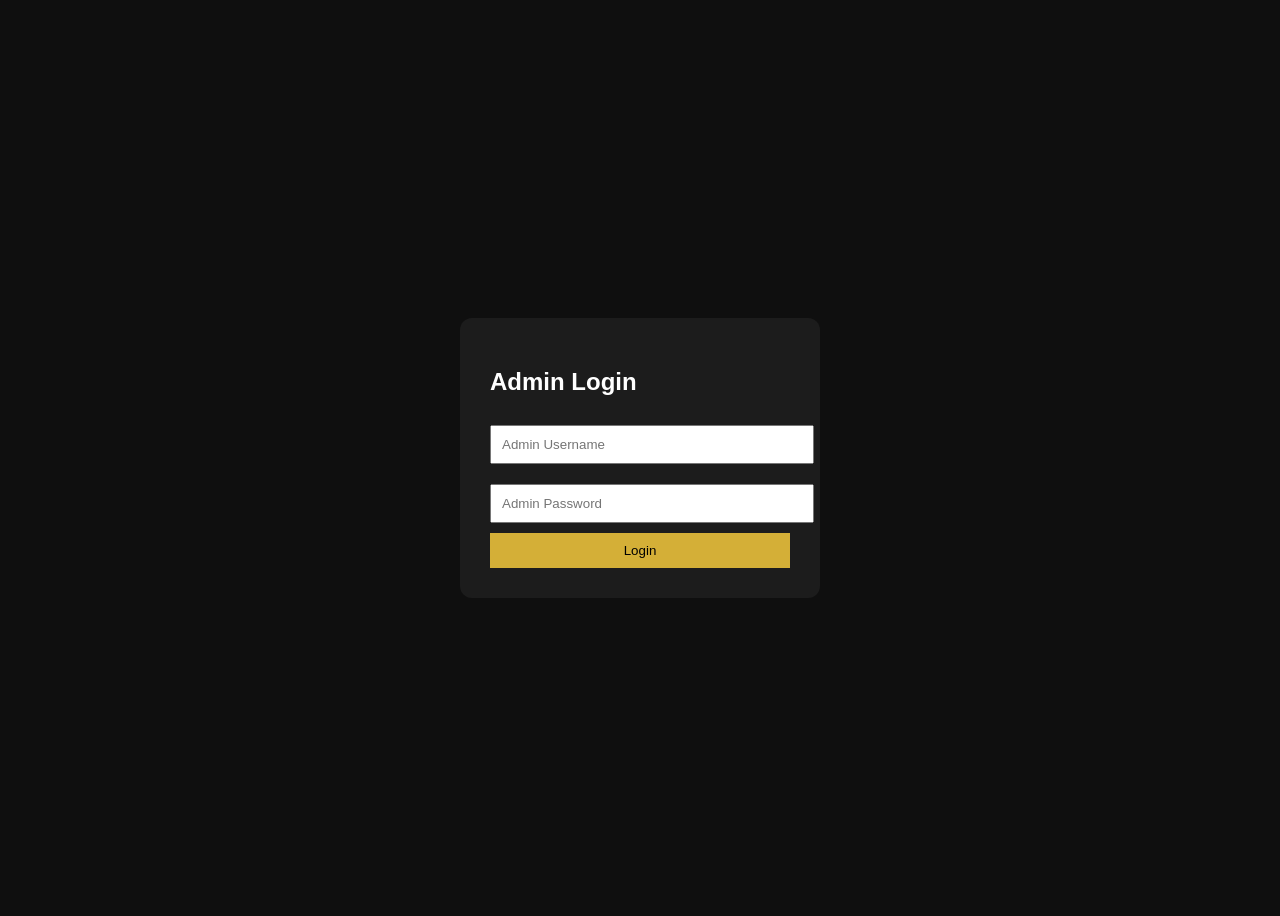
<file: templates/admin_login.html>
<!DOCTYPE html>
<html>
<head>
    <title>Admin Login</title>
    <meta name="viewport" content="width=device-width, initial-scale=1.0">

    <style>
        body{
            background:#0f0f0f;
            color:white;
            display:flex;
            justify-content:center;
            align-items:center;
            height:100vh;
            font-family:Arial;
        }

        .box{
            background:#1c1c1c;
            padding:30px;
            border-radius:12px;
            width:300px;
        }

        input{
            width:100%;
            padding:10px;
            margin:10px 0;
        }

        button{
            width:100%;
            padding:10px;
            background:#d4af37;
            border:none;
            cursor:pointer;
        }
    </style>
</head>

<body>

<div class="box">

    <h2>Admin Login</h2>

    <form method="POST">

        <input type="text" name="username" placeholder="Admin Username" required>

        <input type="password" name="password" placeholder="Admin Password" required>

        <button type="submit">Login</button>

    </form>

</div>

</body>
</html>
</file>
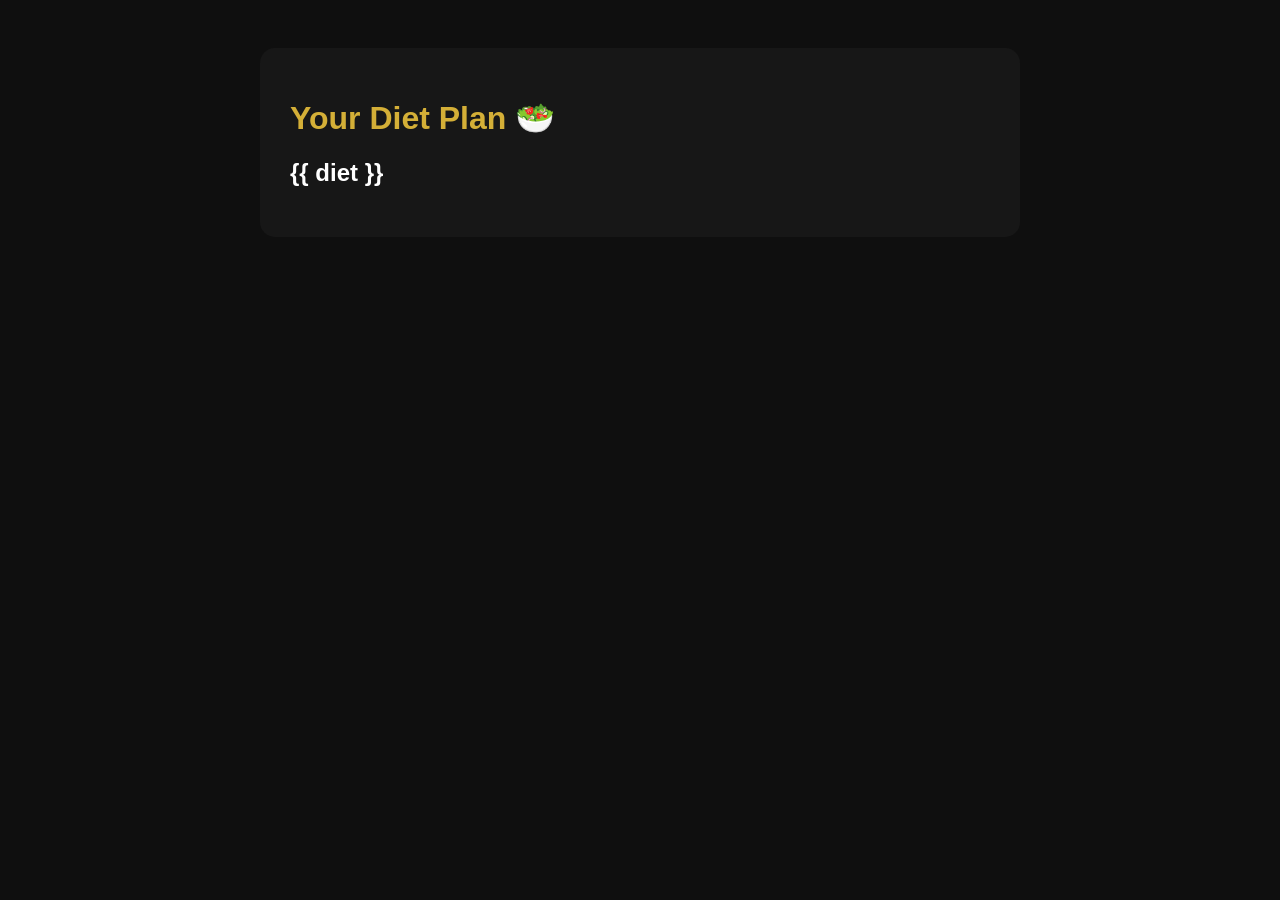
<file: templates/diet.html>
<!DOCTYPE html>
<html>
<head>
<title>Diet Plan</title>

<style>
body{
    background:#0f0f0f;
    color:white;
    font-family:Poppins,sans-serif;
    padding:40px;
}

.card{
    max-width:700px;
    margin:auto;
    background:#171717;
    padding:30px;
    border-radius:15px;
}

h1{
    color:#d4af37;
}
</style>
</head>
<body>

<div class="card">

<h1>Your Diet Plan 🥗</h1>

<h2>{{ diet }}</h2>

</div>

</body>
</html>
</file>
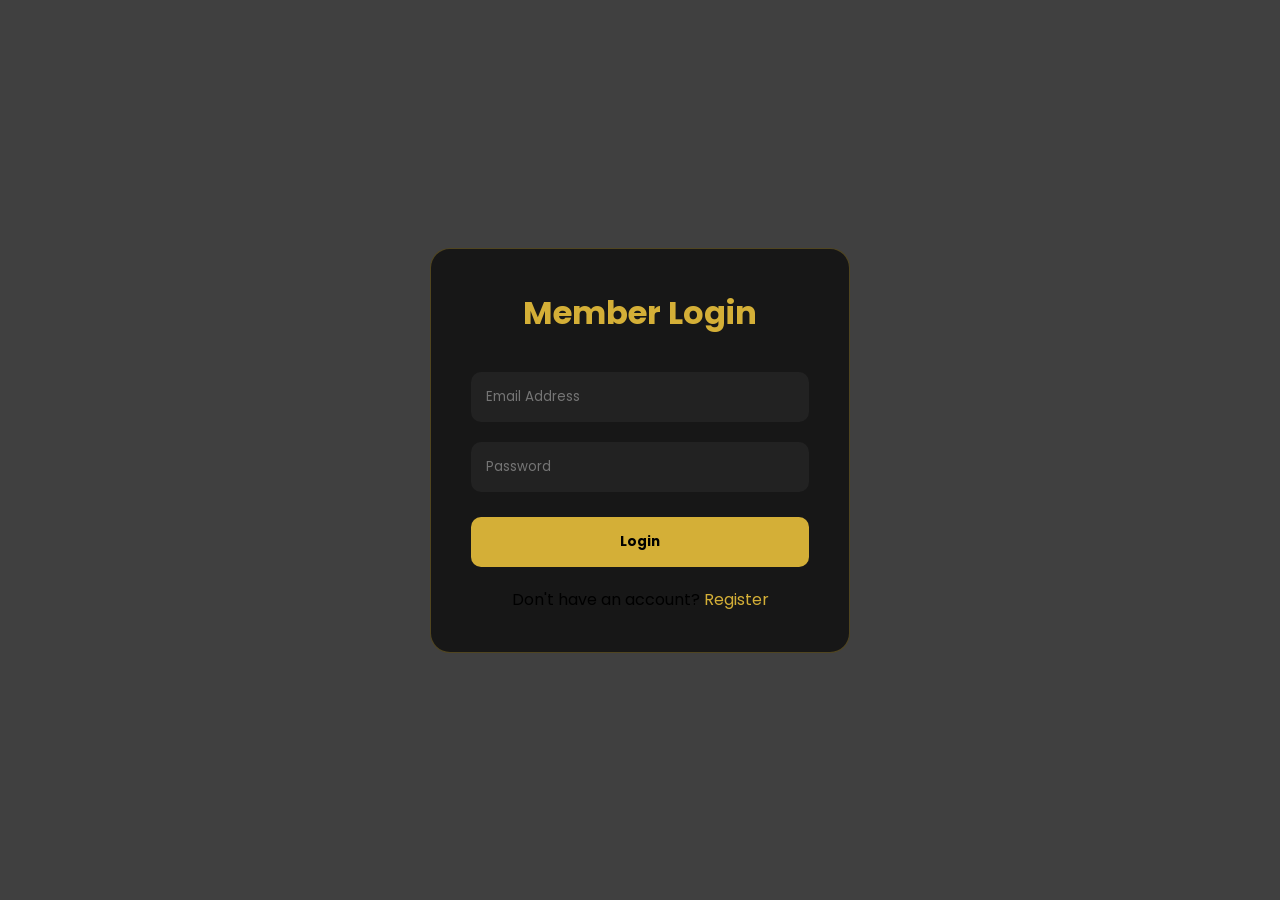
<file: templates/login.html>
<!DOCTYPE html>
<html>
<head>
    <title>Login - Elite Fitness</title>

    <link href="https://fonts.googleapis.com/css2?family=Poppins:wght@300;400;500;600;700&display=swap" rel="stylesheet">

    <style>

        *{
            margin:0;
            padding:0;
            box-sizing:border-box;
            font-family:'Poppins',sans-serif;
        }

        body{
            height:100vh;
            display:flex;
            justify-content:center;
            align-items:center;

            background:
            linear-gradient(rgba(0,0,0,.75),rgba(0,0,0,.75)),
            url('https://images.unsplash.com/photo-1534438327276-14e5300c3a48?auto=format&fit=crop&w=1500&q=80');

            background-size:cover;
            background-position:center;
        }

        .login-box{
            width:420px;
            background:#171717;
            padding:40px;
            border-radius:20px;
            border:1px solid rgba(212,175,55,.3);
        }

        h1{
            text-align:center;
            color:#d4af37;
            margin-bottom:25px;
        }

        input{
            width:100%;
            padding:15px;
            margin:10px 0;
            border:none;
            outline:none;
            border-radius:10px;
            background:#222;
            color:white;
        }

        button{
            width:100%;
            padding:15px;
            border:none;
            border-radius:10px;
            background:#d4af37;
            color:black;
            font-weight:700;
            cursor:pointer;
            margin-top:15px;
        }

        p{
            text-align:center;
            margin-top:20px;
        }

        a{
            color:#d4af37;
            text-decoration:none;
        }

    </style>

</head>
<body>

<div class="login-box">

    <h1>Member Login</h1>

    <form method="POST">

        <input type="email" name="email" placeholder="Email Address" required>

        <input type="password" name="password" placeholder="Password" required>

        <button type="submit">Login</button>

    </form>

    <p>
        Don't have an account?
        <a href="/signup">Register</a>
    </p>

</div>

</body>
</html>
</file>
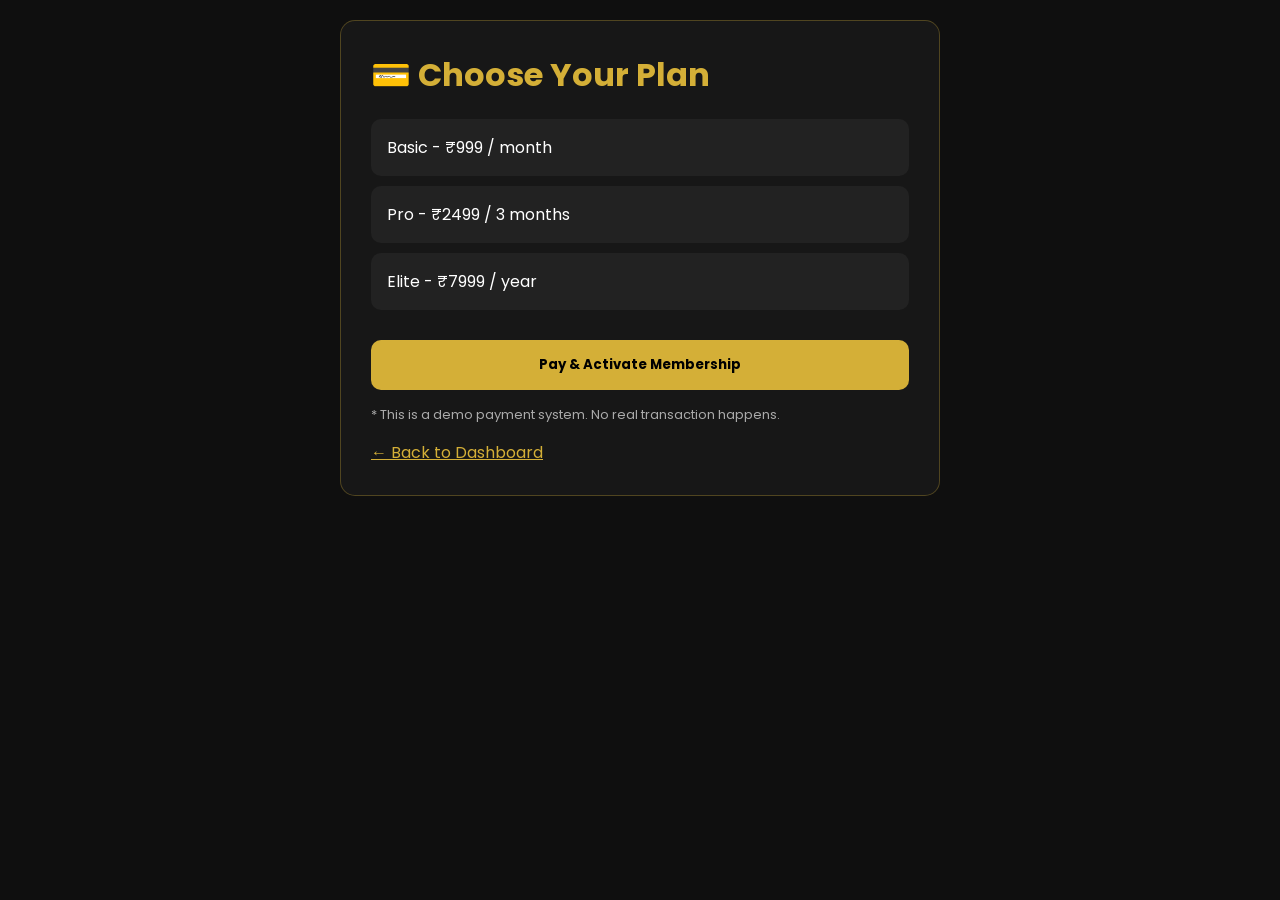
<file: templates/payment.html>
<!DOCTYPE html>
<html>
<head>
<title>Payment</title>

<meta name="viewport" content="width=device-width, initial-scale=1.0">

<link href="https://fonts.googleapis.com/css2?family=Poppins:wght@300;400;500;600;700&display=swap" rel="stylesheet">

<style>

*{
    margin:0;
    padding:0;
    box-sizing:border-box;
    font-family:'Poppins',sans-serif;
}

body{
    background:#0f0f0f;
    color:white;
    padding:20px;
}

/* CONTAINER */
.container{
    max-width:600px;
    margin:auto;
}

/* CARD */
.card{
    background:#171717;
    padding:30px;
    border-radius:15px;
    border:1px solid rgba(212,175,55,.3);
}

h1{
    color:#d4af37;
    margin-bottom:20px;
}

.plan{
    padding:15px;
    background:#222;
    border-radius:10px;
    margin:10px 0;
    cursor:pointer;
    border:1px solid transparent;
}

.plan:hover{
    border-color:#d4af37;
}

/* BUTTON */
.btn{
    width:100%;
    padding:15px;
    background:#d4af37;
    color:black;
    border:none;
    border-radius:10px;
    font-weight:700;
    margin-top:20px;
    cursor:pointer;
}

.note{
    margin-top:15px;
    font-size:13px;
    color:#aaa;
}

</style>

</head>

<body>

<div class="container">

    <div class="card">

        <h1>💳 Choose Your Plan</h1>

        <div class="plan">Basic - ₹999 / month</div>
        <div class="plan">Pro - ₹2499 / 3 months</div>
        <div class="plan">Elite - ₹7999 / year</div>

        <button class="btn">Pay & Activate Membership</button>

        <p class="note">
            * This is a demo payment system. No real transaction happens.
        </p>

        <a href="/dashboard" style="color:#d4af37; display:block; margin-top:15px;">
            ← Back to Dashboard
        </a>

    </div>

</div>

</body>
</html>
</file>
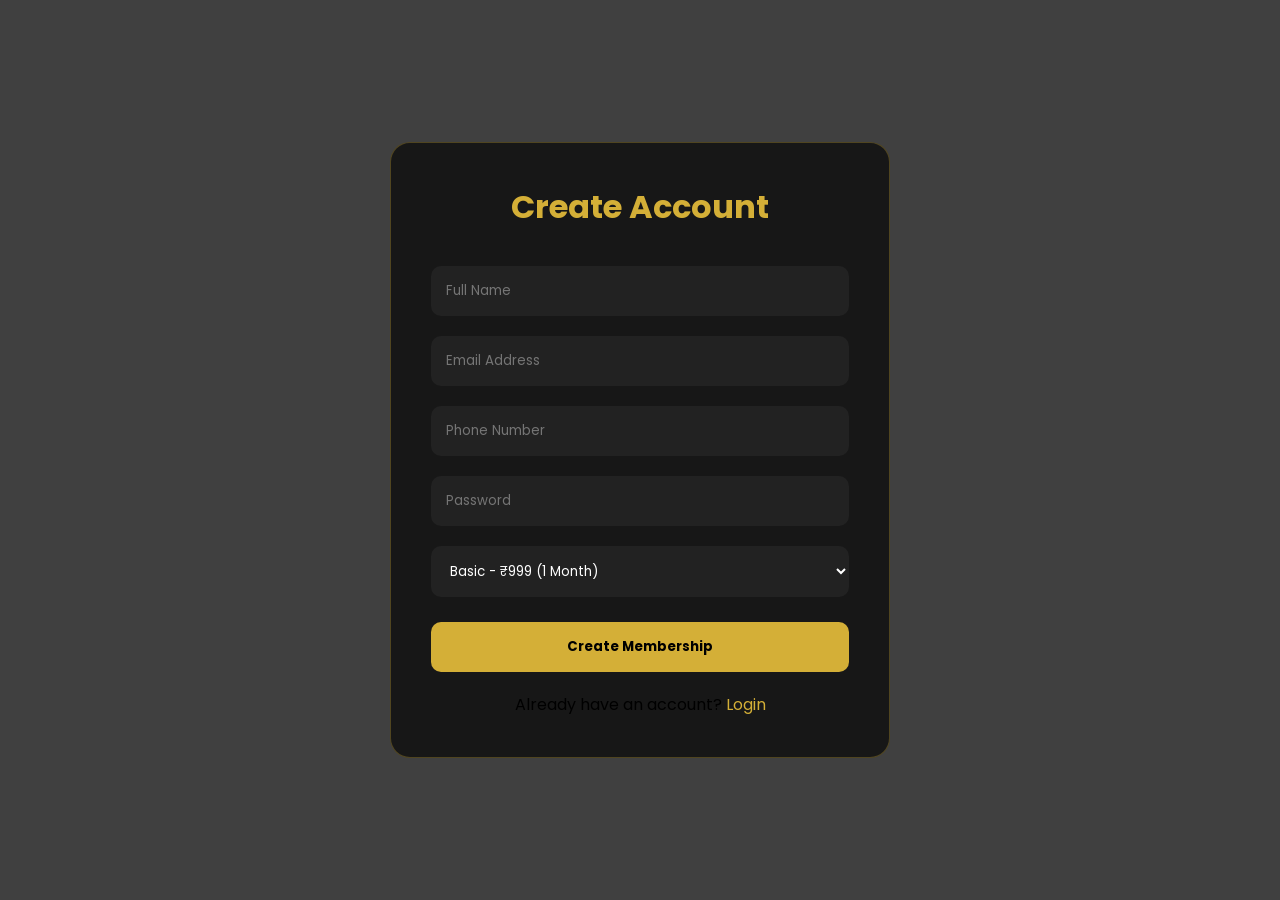
<file: templates/signup.html>
<!DOCTYPE html>
<html>
<head>
    <title>Join Elite Fitness</title>

    <link href="https://fonts.googleapis.com/css2?family=Poppins:wght@300;400;500;600;700;800&display=swap" rel="stylesheet">

    <style>

        *{
            margin:0;
            padding:0;
            box-sizing:border-box;
            font-family:'Poppins',sans-serif;
        }

        body{
            min-height:100vh;
            display:flex;
            justify-content:center;
            align-items:center;

            background:
            linear-gradient(rgba(0,0,0,.75),rgba(0,0,0,.75)),
            url('https://images.unsplash.com/photo-1534438327276-14e5300c3a48?auto=format&fit=crop&w=1500&q=80');

            background-size:cover;
            background-position:center;
            padding:40px;
        }

        .signup-box{
            width:500px;
            background:#171717;
            padding:40px;
            border-radius:20px;
            border:1px solid rgba(212,175,55,.3);
        }

        h1{
            text-align:center;
            color:#d4af37;
            margin-bottom:25px;
        }

        input,select{
            width:100%;
            padding:15px;
            margin:10px 0;
            border:none;
            outline:none;
            border-radius:10px;
            background:#222;
            color:white;
        }

        button{
            width:100%;
            padding:15px;
            border:none;
            border-radius:10px;
            background:#d4af37;
            color:black;
            font-weight:700;
            cursor:pointer;
            margin-top:15px;
        }

        p{
            text-align:center;
            margin-top:20px;
        }

        a{
            color:#d4af37;
            text-decoration:none;
        }

    </style>

</head>
<body>

<div class="signup-box">

    <h1>Create Account</h1>

    <form method="POST">

        <input type="text" name="fullname" placeholder="Full Name" required>

        <input type="email" name="email" placeholder="Email Address" required>

        <input type="text" name="phone" placeholder="Phone Number" required>

        <input type="password" name="password" placeholder="Password" required>

        <select name="membership" required>

            <option value="Basic">
                Basic - ₹999 (1 Month)
            </option>

            <option value="Pro">
                Pro - ₹2499 (3 Months)
            </option>

            <option value="Elite">
                Elite - ₹7999 (1 Year)
            </option>

        </select>

        <button type="submit">
            Create Membership
        </button>

    </form>

    <p>
        Already have an account?
        <a href="/login">Login</a>
    </p>

</div>

</body>
</html>
</file>
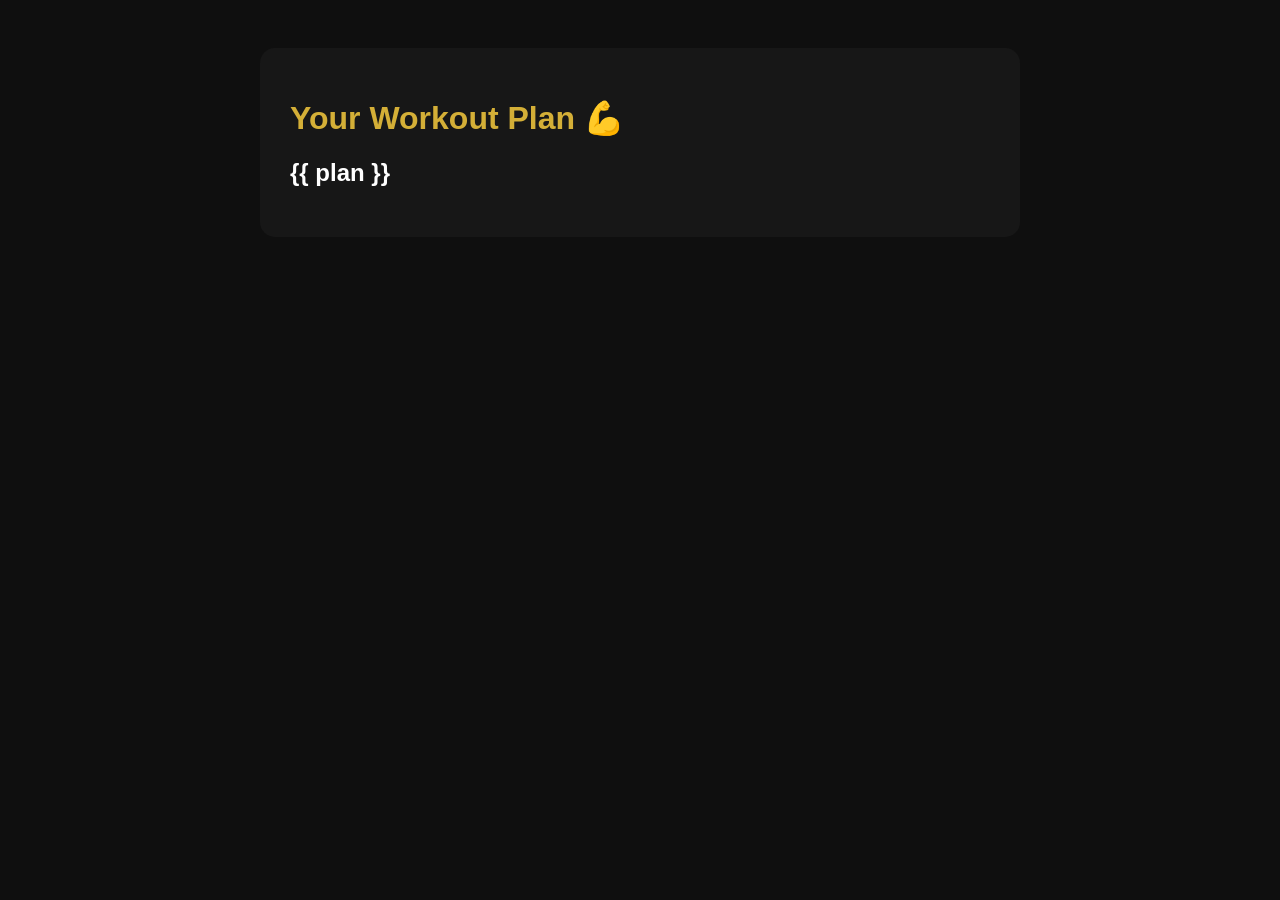
<file: templates/workout.html>
<!DOCTYPE html>
<html>
<head>
<title>Workout Plan</title>

<style>
body{
    background:#0f0f0f;
    color:white;
    font-family:Poppins,sans-serif;
    padding:40px;
}

.card{
    max-width:700px;
    margin:auto;
    background:#171717;
    padding:30px;
    border-radius:15px;
}

h1{
    color:#d4af37;
}
</style>
</head>
<body>

<div class="card">

<h1>Your Workout Plan 💪</h1>

<h2>{{ plan }}</h2>

</div>

</body>
</html>
</file>
